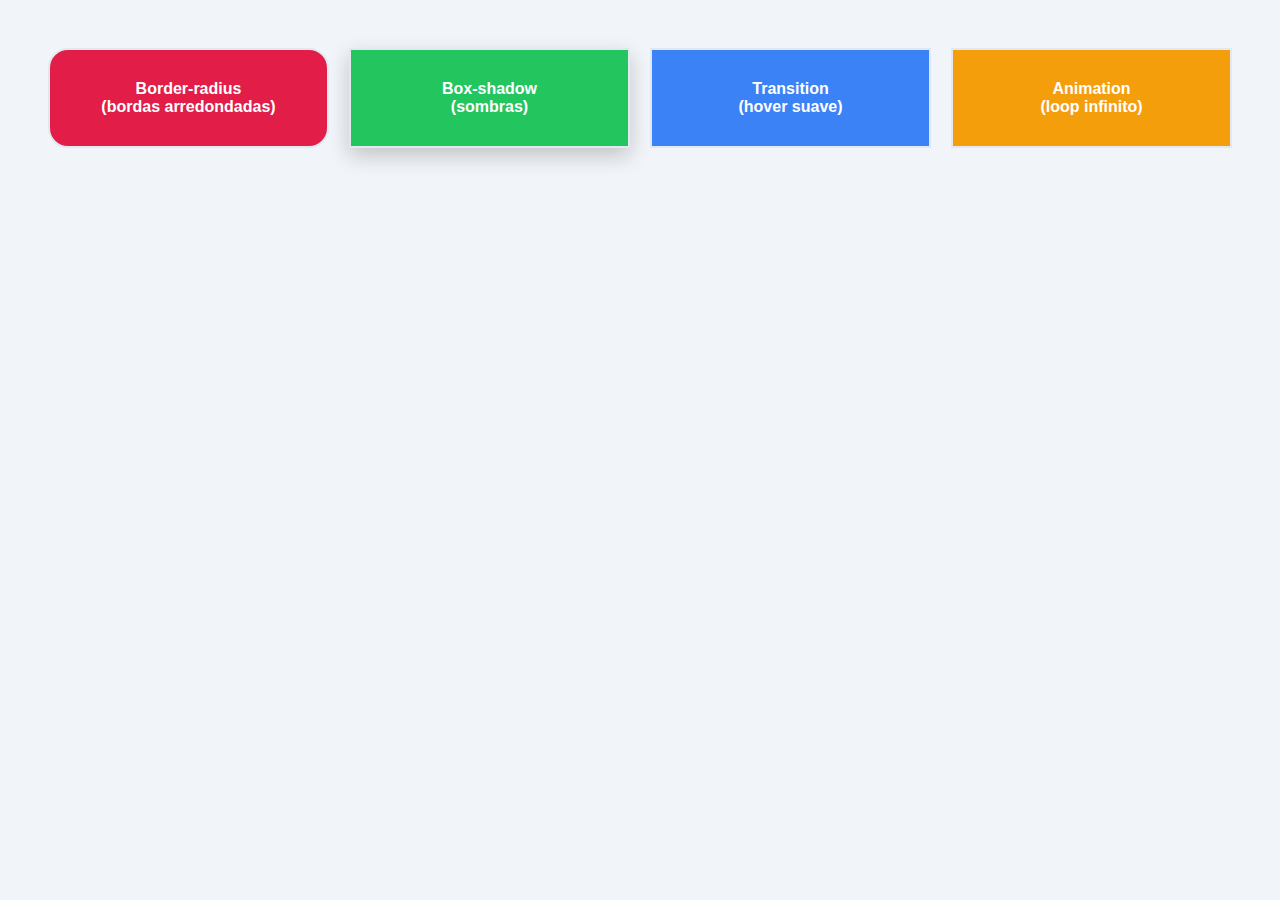
<file: Bordas arredondadas, sombras, transições e animações./index.html>
<!DOCTYPE html>
<html lang="en">
<head>
    <meta charset="UTF-8">
    <meta name="viewport" content="width=device-width, initial-scale=1.0">
    <title>Bordas Arredondadas</title>
    <link rel="stylesheet" type="text/css" href="index.css" />   
</head>
<body>

  <div class="card rounded">Border-radius<br>(bordas arredondadas)</div>
  <div class="card shadow">Box-shadow<br>(sombras)</div>
  <div class="card transition">Transition<br>(hover suave)</div>
  <div class="card animation">Animation<br>(loop infinito)</div>

</body>
</html>
</file>
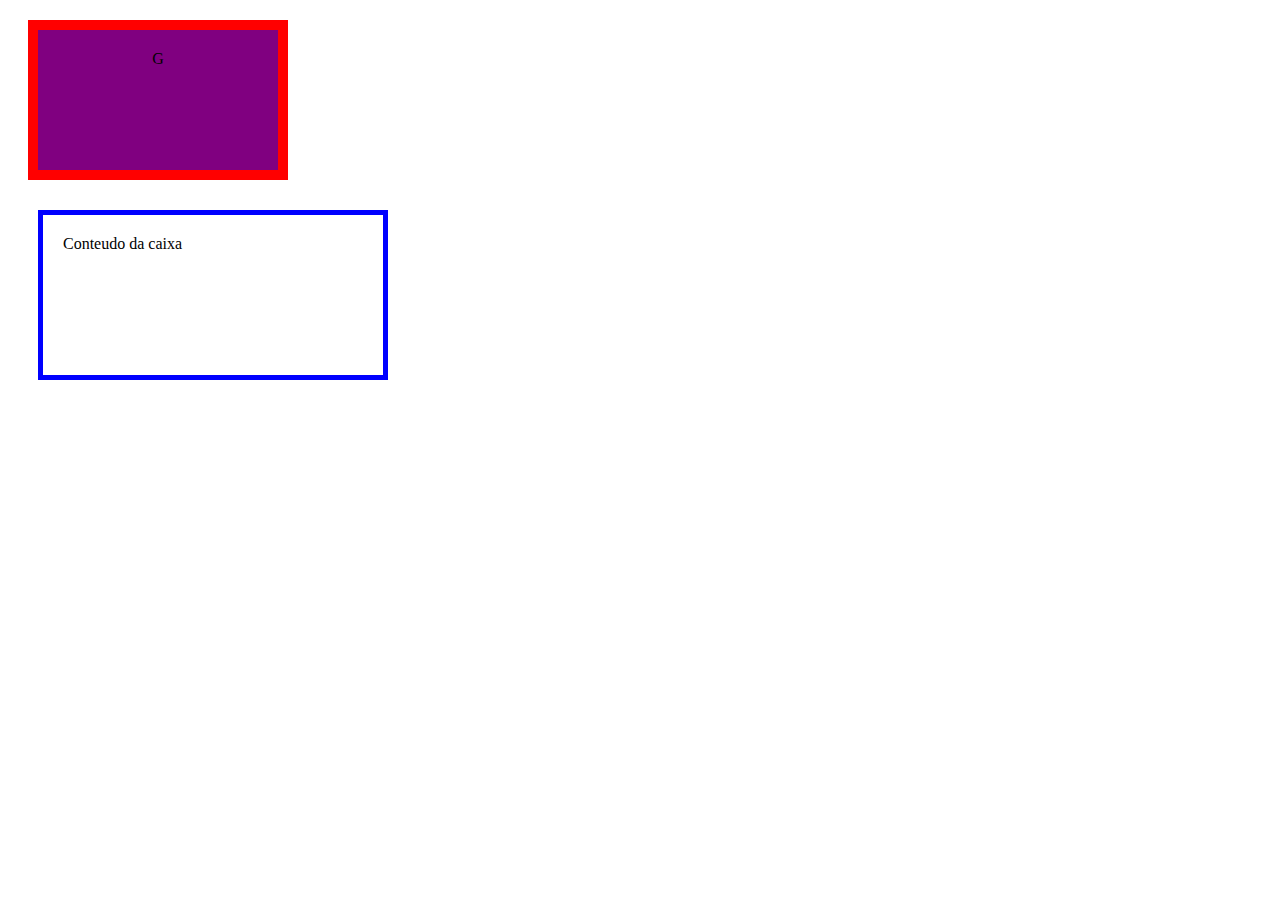
<file: Box model/index.html>
<!DOCTYPE html>
<html lang="en">
<head>
    <meta charset="UTF-8">
    <meta name="viewport" content="width=device-width, initial-scale=1.0">
    <title>Box model</title>
    <link rel="stylesheet" type="text/css" href="css.css" />   
</head>
<body>
    <div class="teste">G</div>
    
    <div class="caixa">Conteudo da caixa</div>
</body>
</html>
</file>
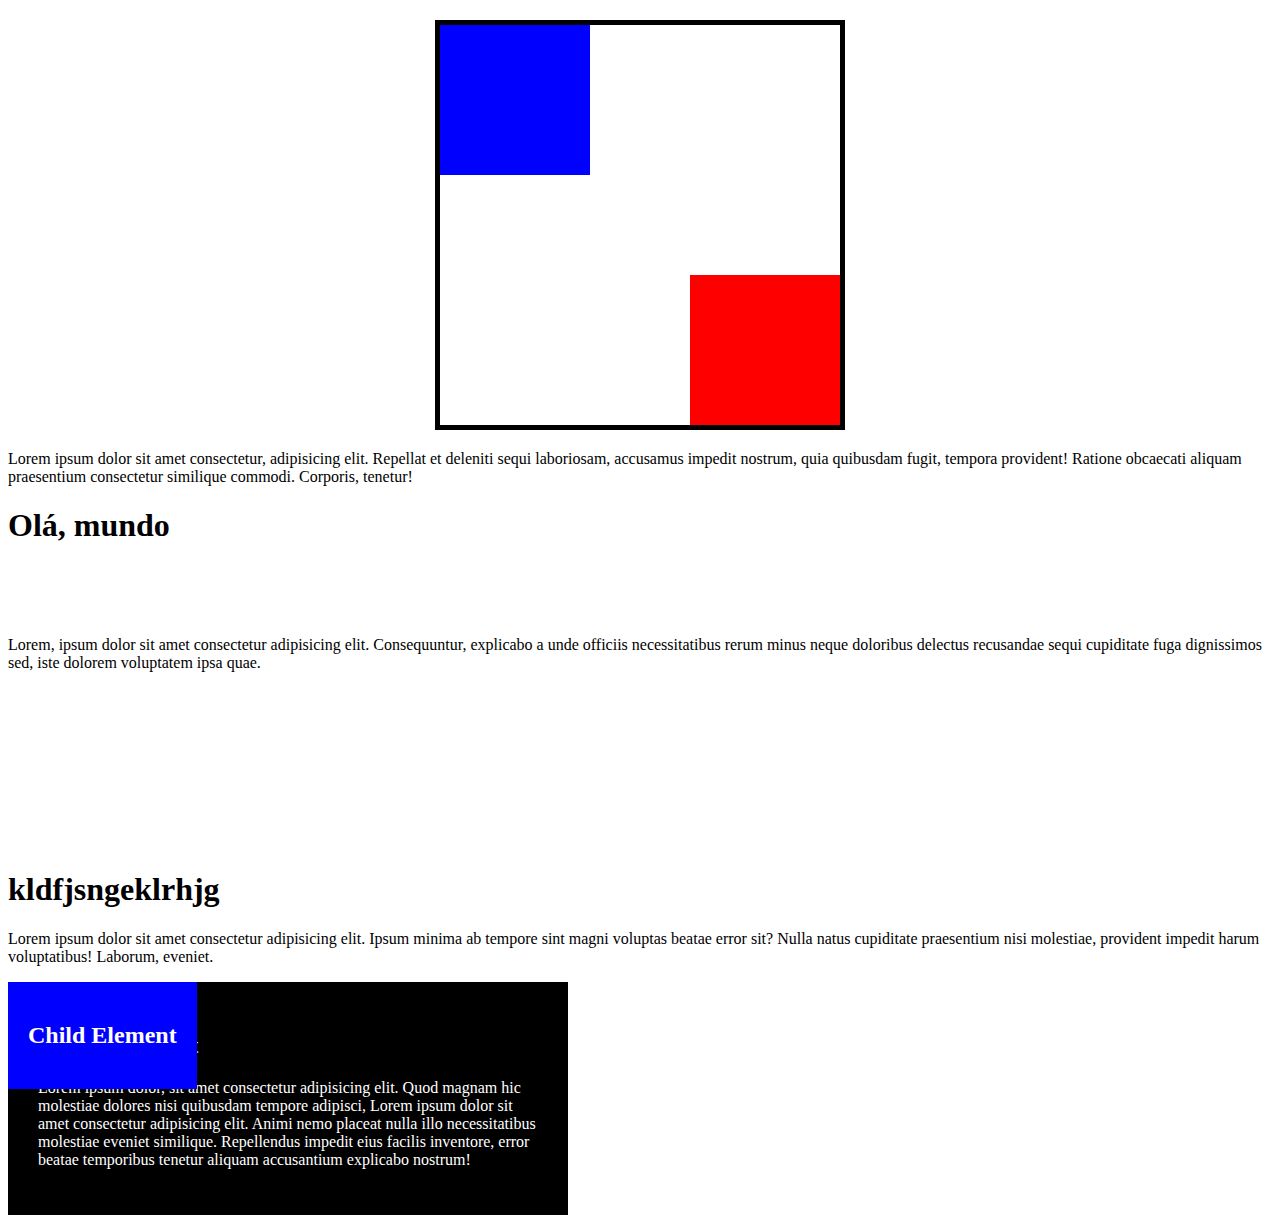
<file: Display e position/index.html>
<!DOCTYPE html>
<html lang="en">
<head>
    <meta charset="UTF-8">
    <meta name="viewport" content="width=device-width, initial-scale=1.0">
    <title>Display e position</title>
    <link rel="stylesheet" type="text/css" href="css.css" />   
</head>
<body>
    <div class="box">
        <div class="item1"></div>
        <div class="item2"></div>
    </div>

    <p>Lorem ipsum dolor sit amet consectetur, adipisicing elit. Repellat et deleniti sequi laboriosam, accusamus impedit nostrum, quia quibusdam fugit,
    tempora provident! Ratione obcaecati aliquam praesentium consectetur similique commodi. Corporis, tenetur!</p>

    <h1>Olá, mundo</h1><br><br><br>
    <p>Lorem, ipsum dolor sit amet consectetur adipisicing elit. Consequuntur, explicabo a unde officiis necessitatibus rerum minus neque doloribus delectus recusandae sequi cupiditate fuga dignissimos sed, iste dolorem voluptatem ipsa quae.</p>

    <br> 
    <br>
    <br>
    <br><br><br><br><br><br>
    <h1>kldfjsngeklrhjg</h1>
    <p>Lorem ipsum dolor sit amet consectetur adipisicing elit. Ipsum minima ab tempore sint magni voluptas beatae error sit? Nulla natus cupiditate praesentium nisi molestiae, provident impedit harum voluptatibus! Laborum, eveniet.</p>
        
    <div class="parent">
        <h2>Parent Element</h2>
        <p>Lorem ipsum dolor, sit amet consectetur adipisicing elit. Quod magnam hic molestiae dolores nisi quibusdam tempore adipisci, Lorem ipsum dolor sit amet consectetur adipisicing elit. Animi nemo placeat nulla illo necessitatibus molestiae eveniet similique. Repellendus impedit eius facilis inventore, error beatae temporibus tenetur aliquam accusantium explicabo nostrum!</p>

        <div class="child">
            <h2>Child Element</h2>
        </div>
    </div>


</body>
</html>
</file>
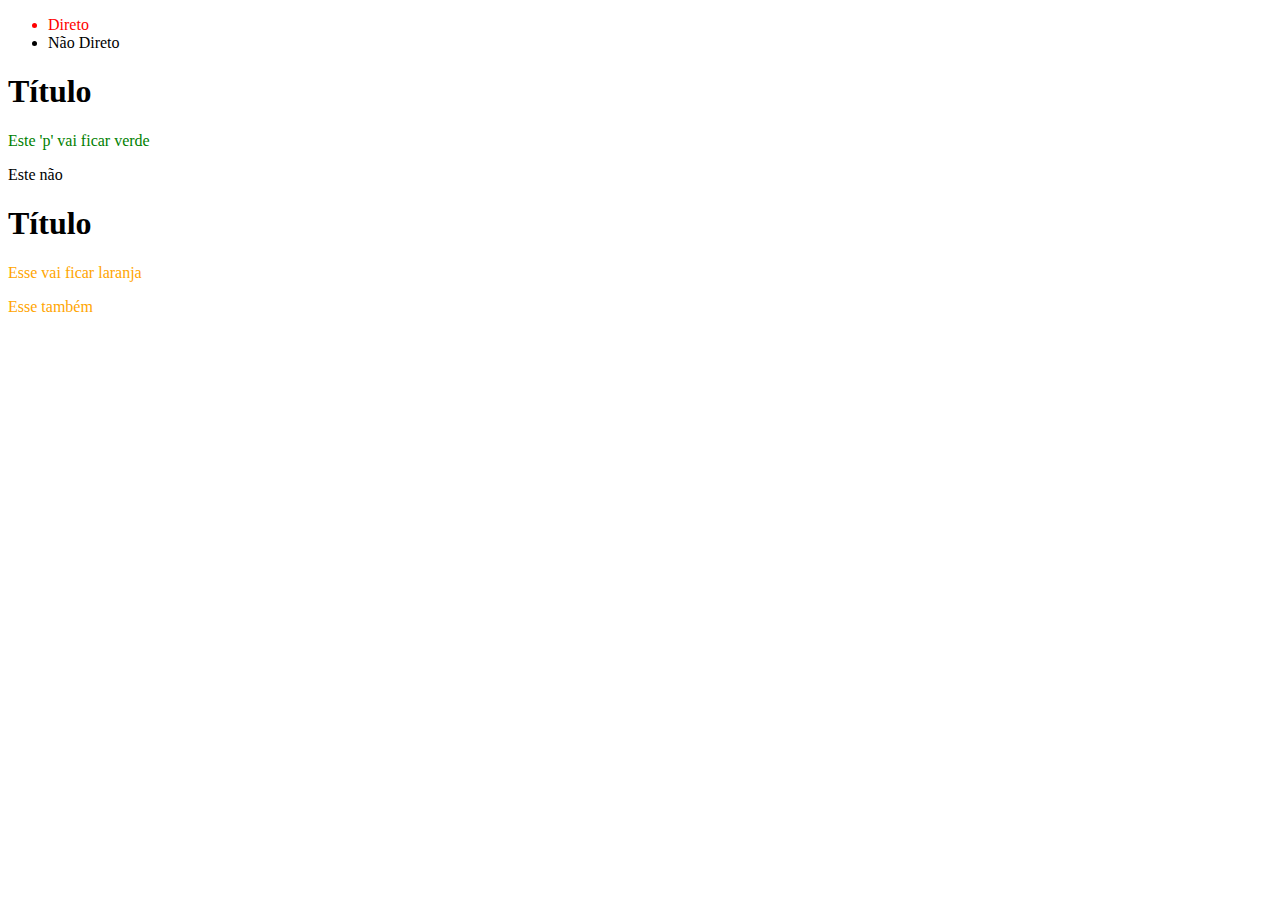
<file: Seletores/index.html>
<!DOCTYPE html>
<html lang="en">
<head>
    <meta charset="UTF-8">
    <meta name="viewport" content="width=device-width, initial-scale=1.0">
    <title>Seletores</title>
    <link rel="stylesheet" type="text/css" href="css.css" />   
</head>
<body>
    <ul>
        <li>Direto</li>
        <div>
            <li>Não Direto</li>
        </div>
    </ul>

    <h1>Título</h1>
    <p>Este 'p' vai ficar verde</p>
    <p>Este não</p>

    <div class="outro">
        <h1>Título</h1>
        <p>Esse vai ficar laranja</p>
        <p>Esse também</p>
    </div>

</body>
</html>
</file>
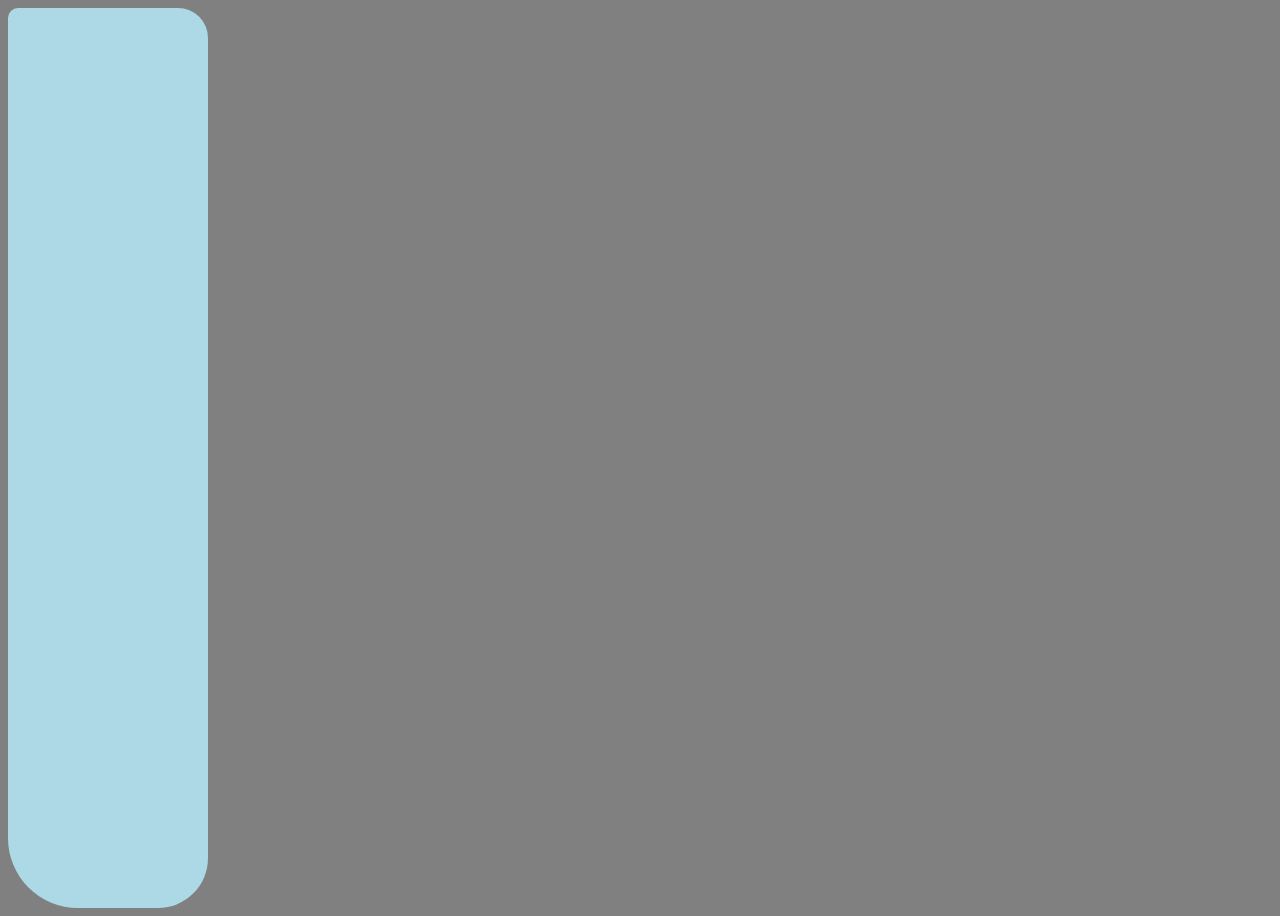
<file: Bordas arredondadas, sombras, transições e animações./bordas/index.html>
<!DOCTYPE html>
<html lang="en">
<head>
    <meta charset="UTF-8">
    <meta name="viewport" content="width=device-width, initial-scale=1.0">
    <title>Bordas Arredondadas</title>
    <link rel="stylesheet" type="text/css" href="css.css" />   
</head>
<body>

    <div class="container"></div>

</body>
</html>
</file>
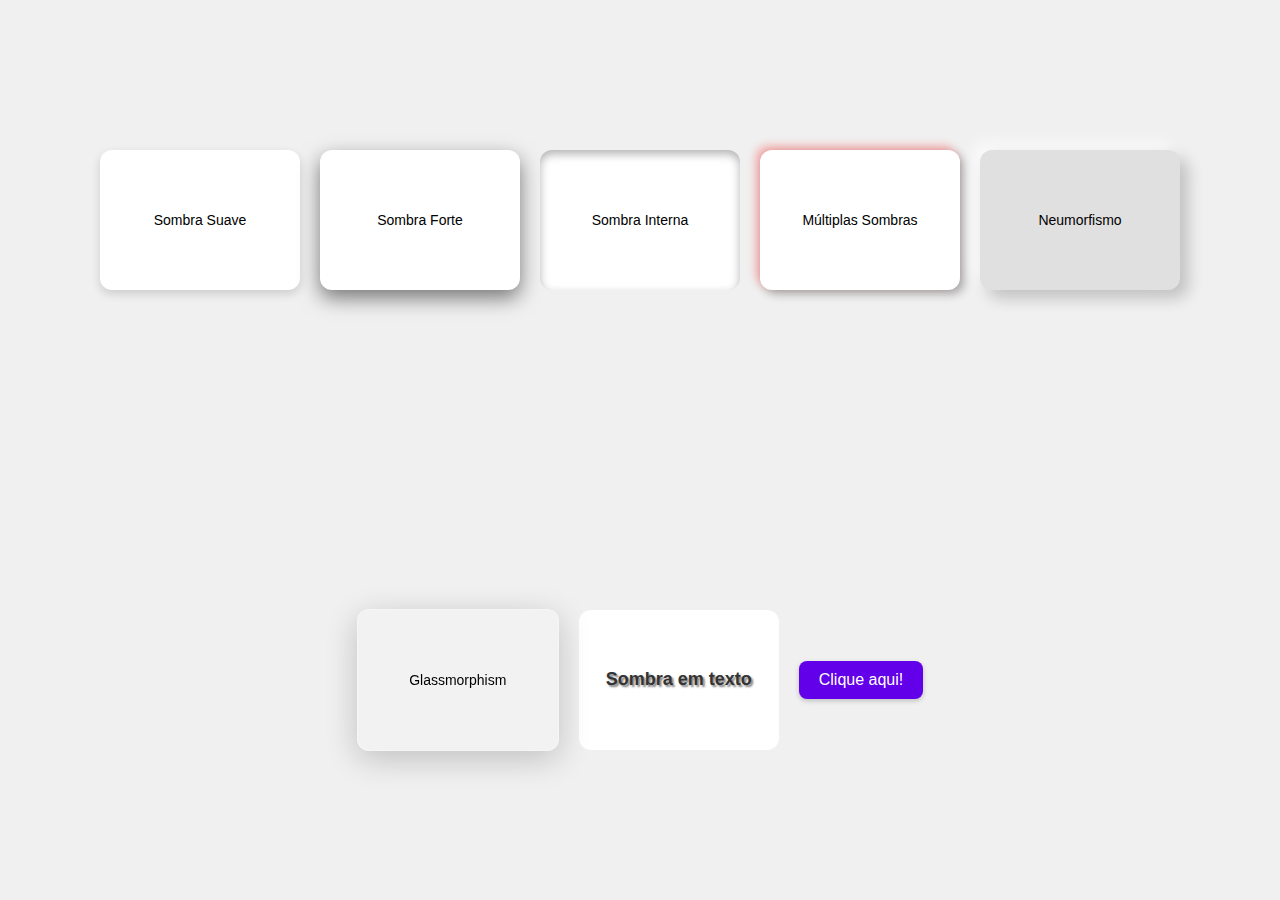
<file: Bordas arredondadas, sombras, transições e animações./Sombraa/index.html>
<!DOCTYPE html>
<html lang="en">
<head>
    <meta charset="UTF-8">
    <meta name="viewport" content="width=device-width, initial-scale=1.0">
    <title>Sombras</title>
    <link rel="stylesheet" type="text/css" href="css.css" />   
</head>
<body>

    <div class="container soft">Sombra Suave</div>
    <div class="container strong">Sombra Forte</div>
    <div class="container inset">Sombra Interna</div>
    <div class="container multi">Múltiplas Sombras</div>
    <div class="container neumorph">Neumorfismo</div>
    <div class="container glass">Glassmorphism</div>
    <div class="container text">Sombra em texto</div>

    <button class="button">Clique aqui!</button>

    <script>
        let button = document.querySelector(".button");

        button.addEventListener("click", function() {
            alert("Não aconteceu nada, otário!!");
        });

    </script>

</body>
</html>
</file>
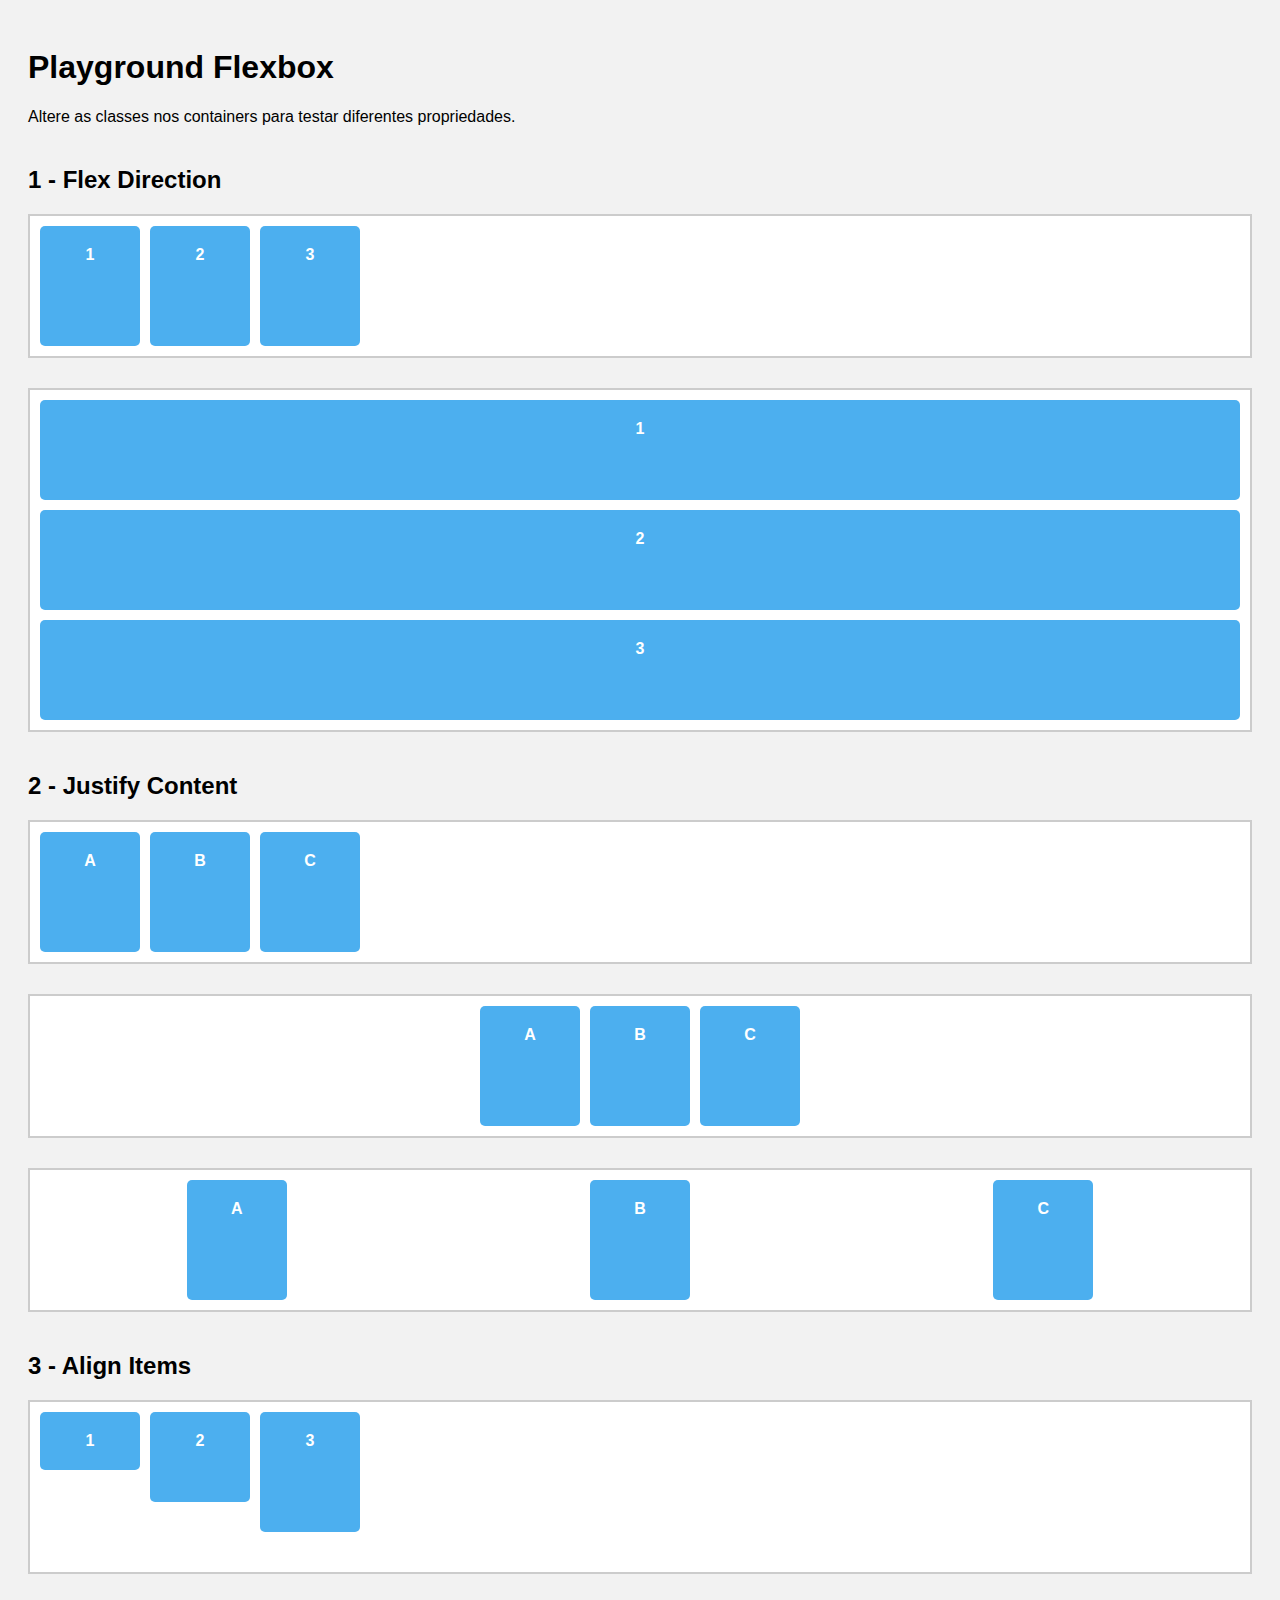
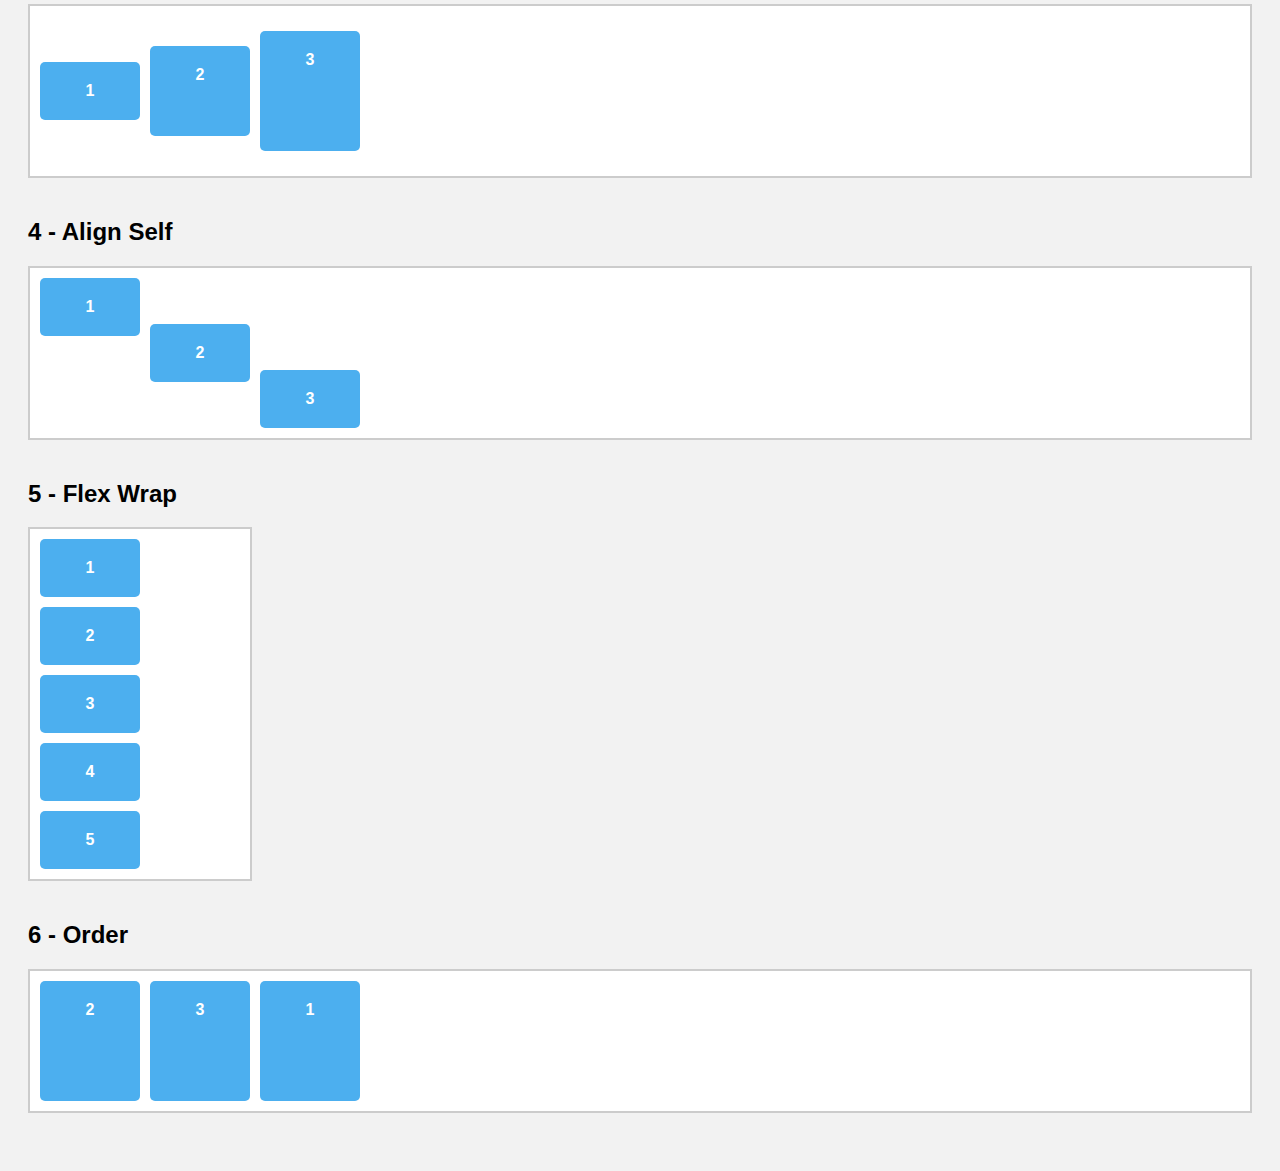
<file: Display e position/flex/index.html>
<!DOCTYPE html>
<html lang="en">
<head>
    <meta charset="UTF-8">
    <meta name="viewport" content="width=device-width, initial-scale=1.0">
    <title>Display Flex</title>
    <link rel="stylesheet" type="text/css" href="css.css" />   
</head>
<body>
    <h1>Playground Flexbox</h1>
    <p>Altere as classes nos containers para testar diferentes propriedades.</p>

    <h2>1 - Flex Direction</h2>
    <div class="container direction-row">
        <div class="item">1</div>
        <div class="item">2</div>
        <div class="item">3</div>
    </div>

    <div class="container direction-column">
        <div class="item">1</div>
        <div class="item">2</div>
        <div class="item">3</div>
    </div>

    <h2>2 - Justify Content</h2>
    <div class="container justify-start">
        <div class="item">A</div>
        <div class="item">B</div>
        <div class="item">C</div>
    </div>

    <div class="container justify-center">
        <div class="item">A</div>
        <div class="item">B</div>
        <div class="item">C</div>
    </div>

     <div class="container justify-around"> <!--Mudar o n9ome da classe no css para testar os outros -->
        <div class="item">A</div>
        <div class="item">B</div>
        <div class="item">C</div>
    </div>

    <h2>3 - Align Items</h2>
    <div class="container align-start" style="height: 150px;">
        <div class="item">1</div>
        <div class="item" style="height:50px;">2</div>
        <div class="item" style="height:80px;">3</div>
    </div>

    <div class="container align-center" style="height: 150px;">
        <div class="item">1</div>
        <div class="item" style="height:50px;">2</div>
        <div class="item" style="height:80px;">3</div>
    </div>

    <h2>4 - Align Self</h2>
    <div class="container align-self-container" style="height: 150px;">
        <div class="item">1</div>
        <div class="item self-center">2</div>
        <div class="item self-end">3</div>
    </div>

    <h2>5 - Flex Wrap</h2>
    <div class="container wrap" style="width: 200px;">
        <div class="item">1</div>
        <div class="item">2</div>
        <div class="item">3</div>
        <div class="item">4</div>
        <div class="item">5</div>
    </div>

    <h2>6 - Order</h2>
    <div class="container">
        <div class="item order-3">1</div>
        <div class="item order-1">2</div>
        <div class="item order-2">3</div>
    </div>

</body>
</html>
</file>
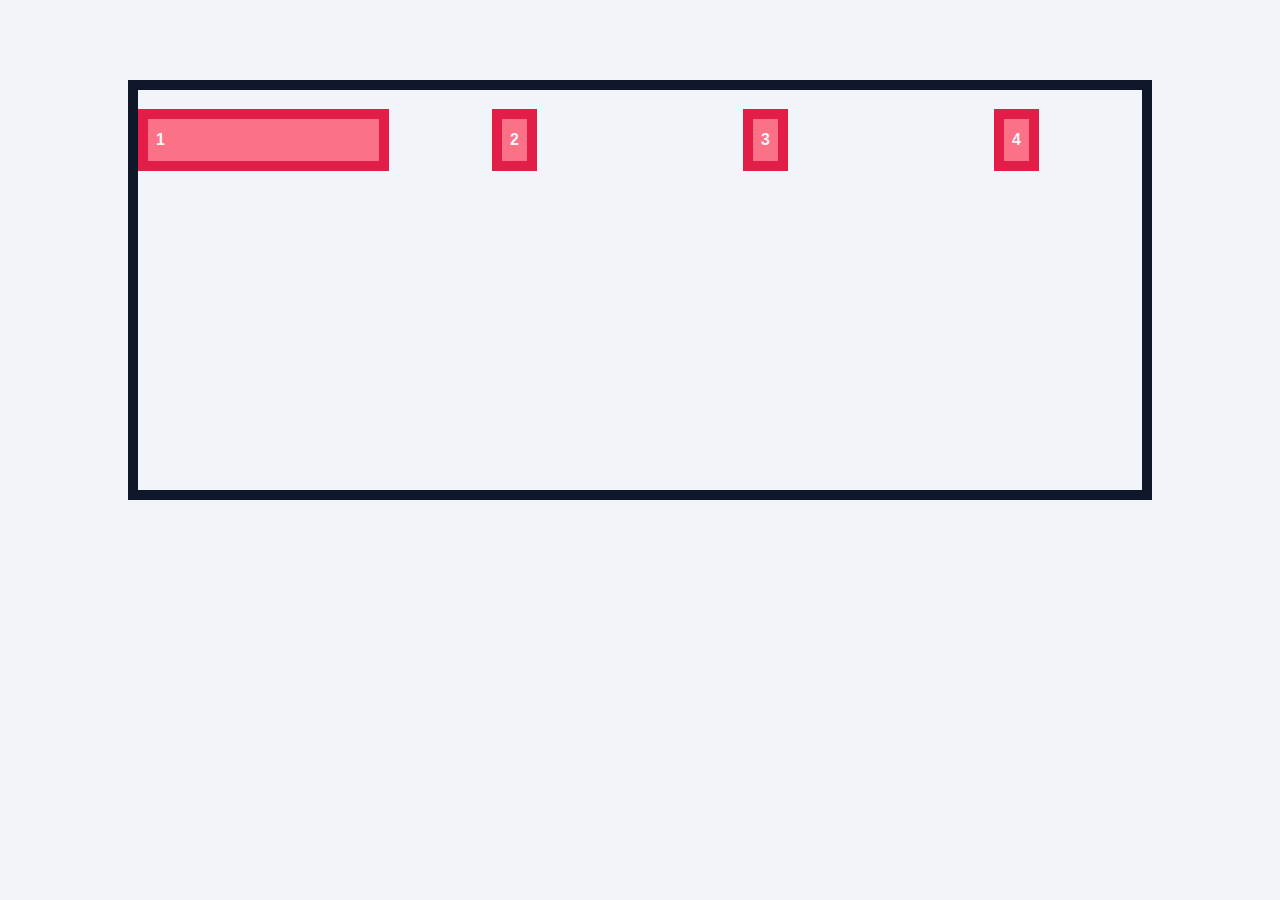
<file: Display e position/grid/index.html>
<!DOCTYPE html>
<html lang="en">
<head>
    <meta charset="UTF-8">
    <meta name="viewport" content="width=device-width, initial-scale=1.0">
    <title>Display Flex</title>
    <link rel="stylesheet" type="text/css" href="css.css" />   
    <link rel="stylesheet" type="text/css" href="css2.css" />   
</head>
<body>
    <!-- <h1>Grid</h1> -->
    
    <div class="container">
        <div class="item item-1">1</div>
        <div class="item item-2">2</div>
        <div class="item item-3">3</div>
        <div class="item item-4">4</div>
        <!-- <div class="item item-5">5</div>
        <div class="item item-6">6</div> -->
    </div>
    
</body>
</html>
</file>
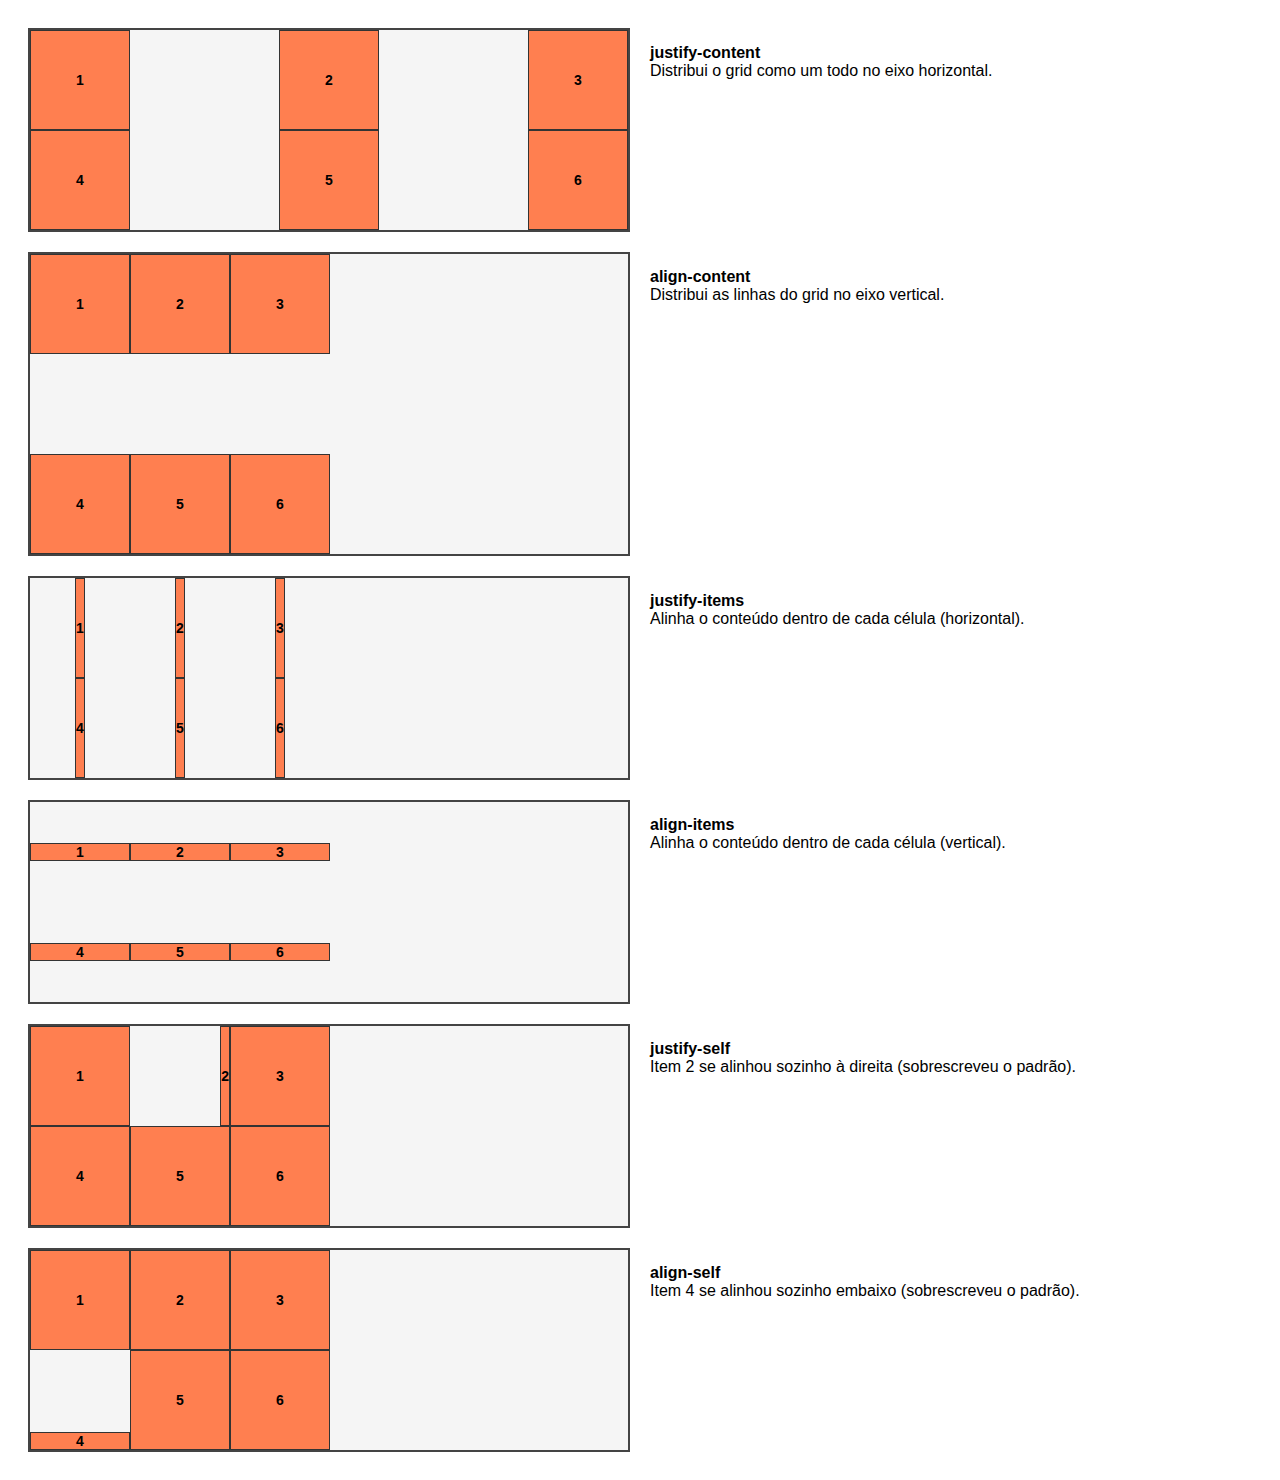
<file: Display e position/justify e align/index.html>
<!DOCTYPE html>
<html lang="en">
<head>
    <meta charset="UTF-8">
    <meta name="viewport" content="width=device-width, initial-scale=1.0">
    <title>Display Flex</title>
    <link rel="stylesheet" type="text/css" href="css.css" />   
</head>
<body>
    <div class="container justify-content">
        <div class="item">1</div><div class="item">2</div><div class="item">3</div>
        <div class="item">4</div><div class="item">5</div><div class="item">6</div>
    </div>
    <p><b>justify-content</b><br>Distribui o grid como um todo no eixo horizontal.</p>

    <div class="container align-content">
        <div class="item">1</div><div class="item">2</div><div class="item">3</div>
        <div class="item">4</div><div class="item">5</div><div class="item">6</div>
    </div>
    <p><b>align-content</b><br>Distribui as linhas do grid no eixo vertical.</p>

    <div class="container justify-items">
        <div class="item">1</div><div class="item">2</div><div class="item">3</div>
        <div class="item">4</div><div class="item">5</div><div class="item">6</div>
    </div>
    <p><b>justify-items</b><br>Alinha o conteúdo dentro de cada célula (horizontal).</p>

    <div class="container align-items">
        <div class="item">1</div><div class="item">2</div><div class="item">3</div>
        <div class="item">4</div><div class="item">5</div><div class="item">6</div>
    </div>
    <p><b>align-items</b><br>Alinha o conteúdo dentro de cada célula (vertical).</p>

    <div class="container justify-self">
        <div class="item">1</div><div class="item">2</div><div class="item">3</div>
        <div class="item">4</div><div class="item">5</div><div class="item">6</div>
    </div>
    <p><b>justify-self</b><br>Item 2 se alinhou sozinho à direita (sobrescreveu o padrão).</p>

    <div class="container align-self">
        <div class="item">1</div><div class="item">2</div><div class="item">3</div>
        <div class="item">4</div><div class="item">5</div><div class="item">6</div>
    </div>
    <p><b>align-self</b><br>Item 4 se alinhou sozinho embaixo (sobrescreveu o padrão).</p>    
</body>
</html>
</file>
<file: Bordas arredondadas, sombras, transições e animações./index.css>
body {
    font-family: sans-serif;
    display: grid;
    grid-template-columns: repeat(auto-fit, minmax(250px, 1fr));
    gap: 20px;
    padding: 40px;
    background: #f1f5f9;
}

.card {
    padding: 30px;
    background: white;
    text-align: center;
    font-weight: bold;
    border: 2px solid #e2e8f0;
}

/* 1. Bordas arredondadas */
.rounded {
    border-radius: 20px;
    background: #e11d48;
    color: white;
}

/* 2. Sombras */
.shadow {
    box-shadow: 0 8px 20px rgba(0,0,0,0.2);
    background: #22c55e;
    color: white;
}

/* 3. Transições */
.transition {
    background: #3b82f6;
    color: white;
    transition: transform 0.3s ease, background 0.3s;
}
.transition:hover {
    background: #1d4ed8;
    transform: scale(1.1) rotate(3deg);
}

/* 4. Animações */
.animation {
    background: #f59e0b;
    color: white;
    animation: pulando 1s infinite alternate ease-in-out;
}

@keyframes pulando {
    from { transform: translateY(0); }
    to   { transform: translateY(-20px); }
}
</file>
<file: Box model/css.css>
.teste {
    background-color: purple;
    text-align: center;

    width: 200px;
    height: 100px;
    padding: 20px;

    border: 10px solid red;
    margin: 20px;
}

.caixa {
    width: 300px;
    height: 120px;
    padding: 20px;
    border: 5px solid blue;
    margin: 30px;
}
</file>
<file: Display e position/css.css>
.box {
    width: 400px;
    height: 400px;
    border: 5px solid black;
    margin: 20px auto;

    position: relative;
}

.item1, .item2 {
    width: 150px;
    height: 150px;
}

.item1 {
    background-color: red;

    position: absolute;
    bottom: 0;
    right: 0;
}

.item2 {
    background-color: blue;
    position: sticky;
    top: 0;
}

.parent {
    background-color: black;
    color: white;
    padding: 30px;
    width: 500px;

    position: relative;
}

.child {
    background-color: blue;
    padding: 20px;
    color: white;

    position: absolute;
    top: 0;
    left: 0;
    /* z-index: -1; */
}
</file>
<file: Seletores/css.css>
ul > li {
    color: red;
}

h1 + p {
    color: green;
}

.outro h1 ~ p {
    color: orange;
}
</file>
<file: Bordas arredondadas, sombras, transições e animações./bordas/css.css>
* {
    background-color: gray;
}
    
.container {
    width: 200px;
    height: 200px;
    background-color: lightblue;
    /* border-radius: 50%; */
    
    border-radius: 10px 30px 50px 70px;

    /* border-radius: 9999px; arredonda até parecer uma pílula */


    /* Para mudar cada um individualmente */
    /* 
    border-top-left-radius: 20px;
    border-top-right-radius: 5px;
    border-bottom-left-radius: 50%;
    border-bottom-right-radius: 0; 
    */

    display: grid;
    place-items: center;
    margin: 0;
    min-height: 100vh;

}
</file>
<file: Bordas arredondadas, sombras, transições e animações./Sombraa/css.css>
body {
  margin: 0;
  min-height: 100vh;
  display: flex;
  flex-wrap: wrap; /* quebra linha quando faltar espaço */
  justify-content: center;
  align-items: center;
  gap: 20px;
  background: #f0f0f0;
  font-family: Arial, sans-serif;
}

.container {
  width: 180px;
  height: 120px;
  background: white;
  border-radius: 12px;
  display: flex;
  justify-content: center;
  align-items: center;
  text-align: center;
  font-size: 14px;
  padding: 10px;
}

/* Exemplos de sombras */

/* 1. Sombra suave */
.soft {
  box-shadow: 0 4px 10px rgba(0,0,0,0.15);
}

/* 2. Sombra forte */
.strong {
  box-shadow: 0 8px 20px rgba(0,0,0,0.5);
}

/* 3. Sombra interna */
.inset {
  box-shadow: inset 0 4px 10px rgba(0,0,0,0.3);
}

/* 4. Múltiplas sombras */
.multi {
  box-shadow: 4px 4px 10px rgba(0,0,0,0.3),
              -4px -4px 10px rgba(255,0,0,0.3);
}

/* 5. Neumorfismo (soft UI) */
.neumorph {
  background: #e0e0e0;
  box-shadow: 8px 8px 16px rgba(0,0,0,0.2),
              -8px -8px 16px rgba(255,255,255,0.7);
}

/* 6. Glassmorphism: Tudo em baixo dele fica com desfoque*/
.glass {
  background: rgba(255,255,255,0.15);
  backdrop-filter: blur(8px);
  -webkit-backdrop-filter: blur(8px);
  box-shadow: 0 8px 32px rgba(0,0,0,0.2);
  border: 1px solid rgba(255,255,255,0.3);
}

.text {
    font-size: 18px;
    font-weight: bold;
    color: #333;
    text-shadow: 2px 2px 2px rgba(0, 0, 0, 0.5);
}

.button {
  padding: 10px 20px;
  font-size: 16px;
  border: none;
  border-radius: 8px;
  background-color: #6200ea;
  color: white;
  cursor: pointer;
  box-shadow: 0 2px 5px rgba(0,0,0,0.2);
  transition: box-shadow 0.3s ease;
}

.button:hover {
  box-shadow: 0 6px 15px rgba(0,0,0,0.4);
}
</file>
<file: Display e position/flex/css.css>
body {
    font-family: Arial, sans-serif;
    background: #f2f2f2;
    padding: 20px;
  }

  h2 {
    margin-top: 40px;
  }

  .container {
    display: flex;
    background: white;
    border: 2px solid #ccc;
    padding: 10px;
    margin-bottom: 30px;
    min-height: 120px;
    gap: 10px;
  }

  .item {
    background: #4cafef;
    color: white;
    padding: 20px;
    font-weight: bold;
    border-radius: 5px;
    text-align: center;
    flex: 0 0 60px; /* Largura fixa para facilitar visualização */
  }

  /* 1 - Flex Direction */
  .direction-row { flex-direction: row; }
  .direction-column { flex-direction: column; }

  /* 2 - Justify Content */
  .justify-start { justify-content: flex-start; }
  .justify-center { justify-content: center; }
  .justify-end { justify-content: flex-end; }
  .justify-between { justify-content: space-between; }
  .justify-around { justify-content: space-around; }
  .justify-evenly { justify-content: space-evenly; }

  /* 3 - Align Items */
  .align-start { align-items: flex-start; }
  .align-center { align-items: center; }
  .align-end { align-items: flex-end; }
  .align-stretch { align-items: stretch; }
  .align-baseline { align-items: baseline; }

  /* 4 - Align Self */
  .align-self-container { align-items: flex-start; }
  .self-center { align-self: center; }
  .self-end { align-self: flex-end; }

  /* 5 - Flex Wrap */
  .wrap { flex-wrap: wrap; }
  .nowrap { flex-wrap: nowrap; }

  /* 6 - Order */
  .order-1 { order: 1; }
  .order-2 { order: 2; }
  .order-3 { order: 3; }
</file>
<file: Display e position/grid/css.css>
.container {
  display: grid;
  grid-template-rows: repeat(4, 100px);
  grid-template-columns: repeat(4, 1fr);

  /* Nomeação */
  /* grid-template-areas: 
  'header header'
  'main aside'
  'footer footer'; */
  
  /* Fração */
  /* grid-template-columns: 100px minmax(100px, 3fr) 1fr; */

  /* Auto
  grid-auto-rows: 100px;
  grid-auto-columns: 100px; */

  justify-items: center;
  align-items: center;
}

.item-1 {
  justify-self: stretch;
}

/* 
.item-2 {
  grid-area: main;

}

.item-3 {
  grid-area: aside;
}

.item-3 {
  grid-area: footer;
} */
</file>
<file: Display e position/grid/css2.css>
:root {
  --clr-dark: #0f172a;
  --clr-light: #f1f5f9;
  --clr-accent: #e11d48;
}

*,
*::before,
*::after {
  box-sizing: border-box;
}

body {
  margin: 5em 0 0 0;
  padding: 0;
  line-height: 1.6;
  word-spacing: 1.4px;
  font-family: 'Roboto', sans-serif;
  color: var(--clr-dark);
  background-color: var(--clr-light);
}

.container {
  width: 80%;
  margin: 0 auto;
  border: 10px solid var(--clr-dark);
}

.item {
  padding: 0.5em;
  background-color: #fb7185;
  font-weight: 700;
  color: var(--clr-light);
  border: 10px solid var(--clr-accent);
}
</file>
<file: Display e position/justify e align/css.css>
body {
  display: grid;
  grid-template-columns: repeat(2, 1fr);
  gap: 20px;
  padding: 20px;
  font-family: sans-serif;
}

.container {
  display: grid;
  grid-template-columns: repeat(3, 100px);
  grid-template-rows: repeat(2, 100px);
  border: 2px solid #444;
  background: #f5f5f5;
}

.item {
  background: coral;
  border: 1px solid #333;
  display: flex;
  justify-content: center;
  align-items: center;
  font-size: 14px;
  font-weight: bold;
}

/* Diferentes demonstrações */
.justify-content {
  justify-content: space-between;
}

.align-content {
  height: 300px;
  align-content: space-between;
}

.justify-items {
  justify-items: center;
}

.align-items {
   align-items: center;
}

.justify-self .item:nth-child(2) {
  justify-self: end;
}

.align-self .item:nth-child(4) {
  align-self: end;
}
</file>
